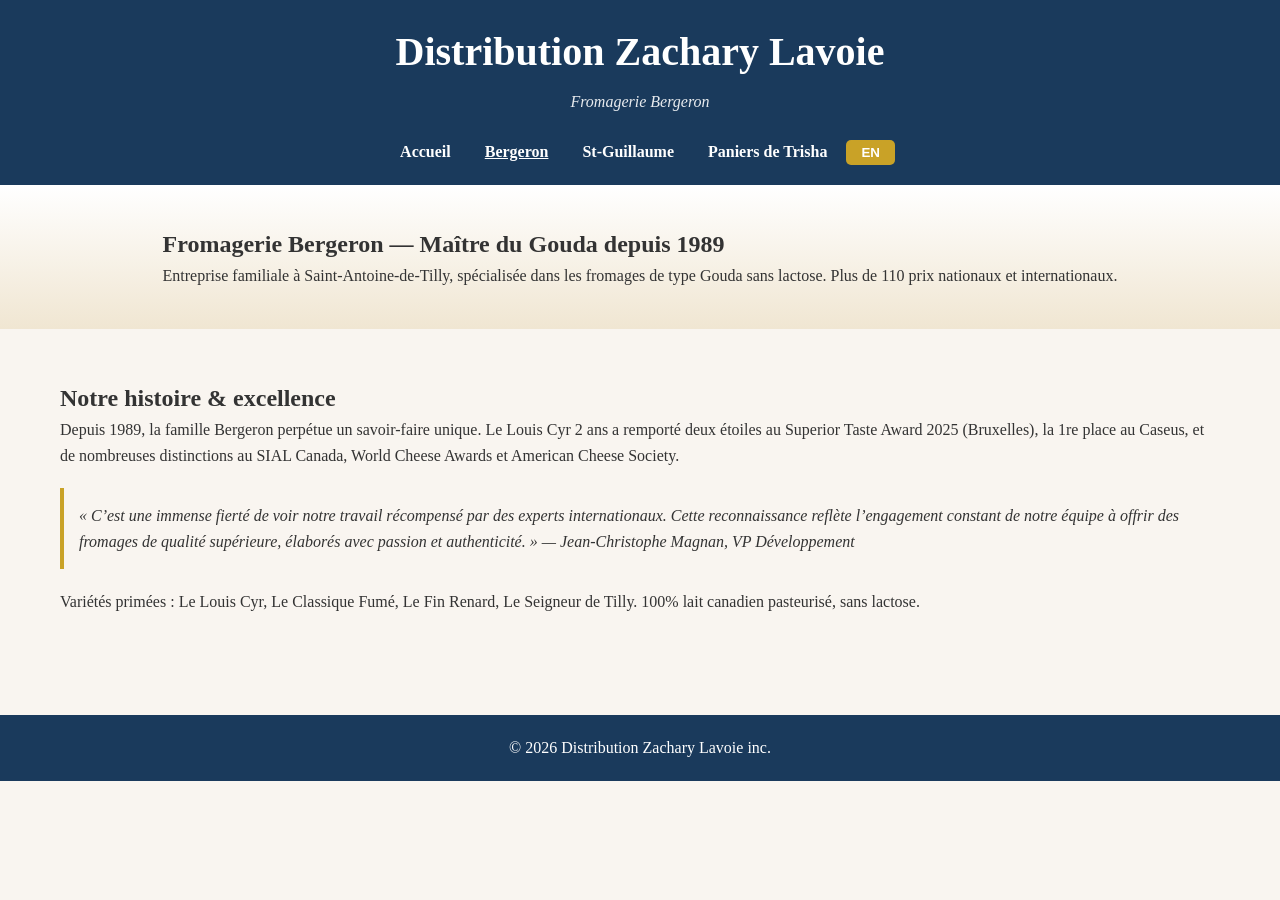
<file: bergeron.html>
<!DOCTYPE html>
<html lang="fr">
<head>
    <meta charset="UTF-8">
    <meta name="viewport" content="width=device-width, initial-scale=1.0">
    <title>Fromagerie Bergeron | Distribution Zachary Lavoie</title>
    <link rel="stylesheet" href="style.css">
</head>
<body>
    <header>
        <div class="container">
            <h1>Distribution Zachary Lavoie</h1>
            <p class="tagline">Fromagerie Bergeron</p>
            <nav>
                <a href="index.html">Accueil</a>
                <a href="bergeron.html" class="active">Bergeron</a>
                <a href="st-guillaume.html">St-Guillaume</a>
                <a href="trisha-gift-baskets.html">Paniers de Trisha</a>
                <button id="lang-toggle" class="lang-btn">EN</button>
            </nav>
        </div>
    </header>

    <section class="hero" style="padding:40px 0;">
        <div class="container">
            <h2 data-fr="Fromagerie Bergeron — Maître du Gouda depuis 1989" data-en="Fromagerie Bergeron — Master of Gouda since 1989">Fromagerie Bergeron — Maître du Gouda depuis 1989</h2>
            <p data-fr="Entreprise familiale à Saint-Antoine-de-Tilly, spécialisée dans les fromages de type Gouda sans lactose. Plus de 110 prix nationaux et internationaux." data-en="Family business in Saint-Antoine-de-Tilly, specializing in lactose-free Gouda-style cheeses. Over 110 national and international awards.">Entreprise familiale à Saint-Antoine-de-Tilly, spécialisée dans les fromages de type Gouda sans lactose. Plus de 110 prix nationaux et internationaux.</p>
        </div>
    </section>

    <section class="about">
        <div class="container">
            <h2 data-fr="Notre histoire & excellence" data-en="Our Story & Excellence">Notre histoire & excellence</h2>
            <p data-fr="Depuis 1989, la famille Bergeron perpétue un savoir-faire unique. Le Louis Cyr 2 ans a remporté deux étoiles au Superior Taste Award 2025 (Bruxelles), la 1re place au Caseus, et de nombreuses distinctions au SIAL Canada, World Cheese Awards et American Cheese Society." data-en="Since 1989, the Bergeron family has carried on unique expertise. Louis Cyr 2-Year earned two stars at the 2025 Superior Taste Award (Brussels), 1st place at Caseus, and many honors at SIAL Canada, World Cheese Awards and the American Cheese Society.">Depuis 1989, la famille Bergeron perpétue un savoir-faire unique. Le Louis Cyr 2 ans a remporté deux étoiles au Superior Taste Award 2025 (Bruxelles), la 1re place au Caseus, et de nombreuses distinctions au SIAL Canada, World Cheese Awards et American Cheese Society.</p>
            
            <blockquote style="font-style:italic; border-left:4px solid #c9a227; padding:15px; margin:20px 0; background:#f9f5f0;">
                « C’est une immense fierté de voir notre travail récompensé par des experts internationaux. Cette reconnaissance reflète l’engagement constant de notre équipe à offrir des fromages de qualité supérieure, élaborés avec passion et authenticité. » — Jean-Christophe Magnan, VP Développement
            </blockquote>

            <p data-fr="Variétés primées : Le Louis Cyr, Le Classique Fumé, Le Fin Renard, Le Seigneur de Tilly. 100% lait canadien pasteurisé, sans lactose." data-en="Award-winning varieties: Louis Cyr, Classique Fumé, Fin Renard, Seigneur de Tilly. 100% Canadian pasteurized milk, lactose-free.">Variétés primées : Le Louis Cyr, Le Classique Fumé, Le Fin Renard, Le Seigneur de Tilly. 100% lait canadien pasteurisé, sans lactose.</p>
        </div>
    </section>

    <footer>
        <div class="container">
            <p>&copy; 2026 Distribution Zachary Lavoie inc.</p>
        </div>
    </footer>
    <script src="script.js"></script>
</body>
</html>
</file>
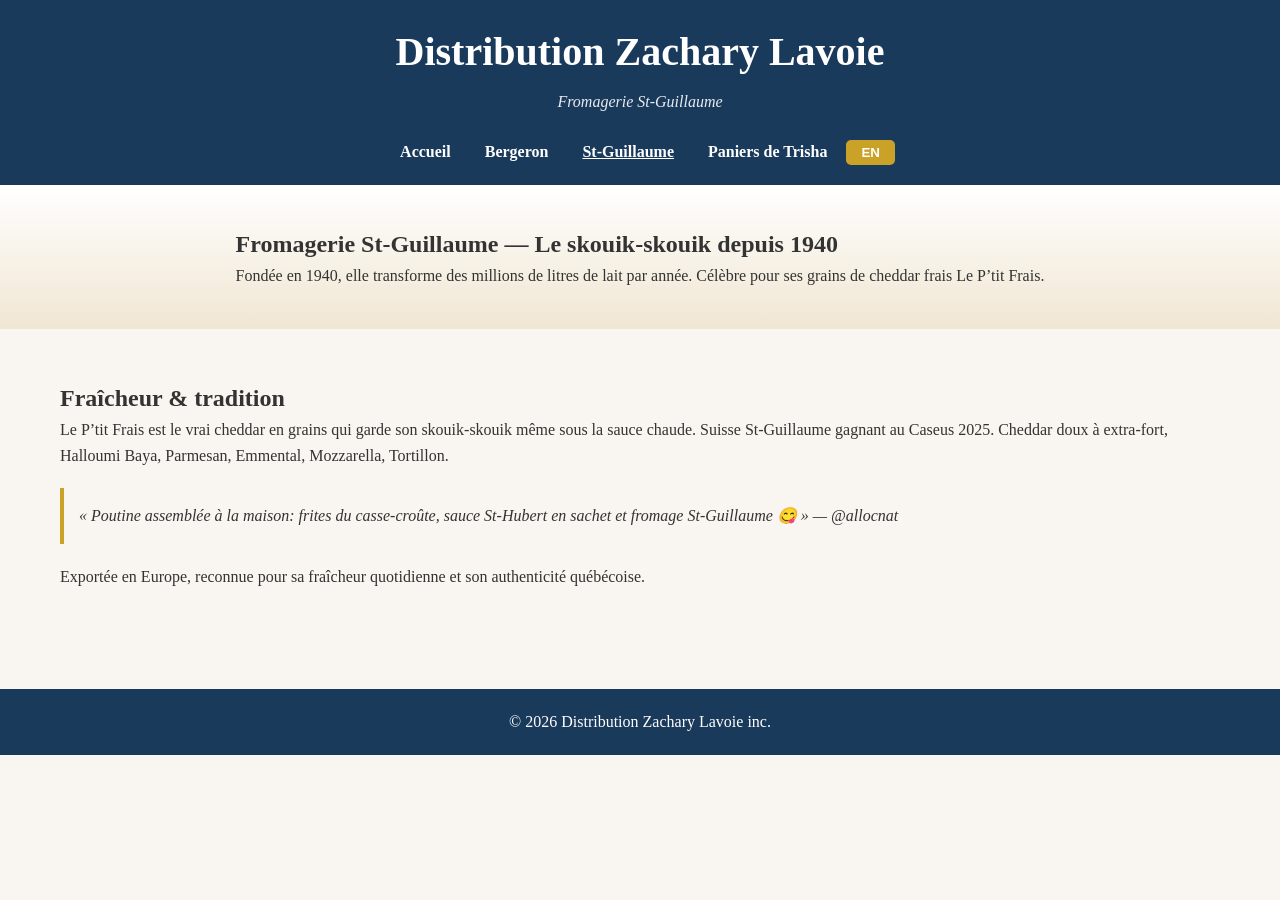
<file: st-guillaume.html>
<!DOCTYPE html>
<html lang="fr">
<head>
    <meta charset="UTF-8">
    <meta name="viewport" content="width=device-width, initial-scale=1.0">
    <title>Fromagerie St-Guillaume | Distribution Zachary Lavoie</title>
    <link rel="stylesheet" href="style.css">
</head>
<body>
    <header>
        <div class="container">
            <h1>Distribution Zachary Lavoie</h1>
            <p class="tagline">Fromagerie St-Guillaume</p>
            <nav>
                <a href="index.html">Accueil</a>
                <a href="bergeron.html">Bergeron</a>
                <a href="st-guillaume.html" class="active">St-Guillaume</a>
                <a href="trisha-gift-baskets.html">Paniers de Trisha</a>
                <button id="lang-toggle" class="lang-btn">EN</button>
            </nav>
        </div>
    </header>

    <section class="hero" style="padding:40px 0;">
        <div class="container">
            <h2 data-fr="Fromagerie St-Guillaume — Le skouik-skouik depuis 1940" data-en="Fromagerie St-Guillaume — The skouik-skouik since 1940">Fromagerie St-Guillaume — Le skouik-skouik depuis 1940</h2>
            <p data-fr="Fondée en 1940, elle transforme des millions de litres de lait par année. Célèbre pour ses grains de cheddar frais Le P’tit Frais." data-en="Founded in 1940, processing millions of litres of milk yearly. Famous for fresh Le P’tit Frais cheddar curds.">Fondée en 1940, elle transforme des millions de litres de lait par année. Célèbre pour ses grains de cheddar frais Le P’tit Frais.</p>
        </div>
    </section>

    <section class="about">
        <div class="container">
            <h2 data-fr="Fraîcheur & tradition" data-en="Freshness & Tradition">Fraîcheur & tradition</h2>
            <p data-fr="Le P’tit Frais est le vrai cheddar en grains qui garde son skouik-skouik même sous la sauce chaude. Suisse St-Guillaume gagnant au Caseus 2025. Cheddar doux à extra-fort, Halloumi Baya, Parmesan, Emmental, Mozzarella, Tortillon." data-en="Le P’tit Frais is real cheddar curds that keep their skouik-skouik even under hot gravy. St-Guillaume Swiss winner at Caseus 2025. Mild to extra-old cheddar, Baya Halloumi, Parmesan, Emmental, Mozzarella, Tortillon.">Le P’tit Frais est le vrai cheddar en grains qui garde son skouik-skouik même sous la sauce chaude. Suisse St-Guillaume gagnant au Caseus 2025. Cheddar doux à extra-fort, Halloumi Baya, Parmesan, Emmental, Mozzarella, Tortillon.</p>
            
            <blockquote style="font-style:italic; border-left:4px solid #c9a227; padding:15px; margin:20px 0; background:#f9f5f0;">
                « Poutine assemblée à la maison: frites du casse-croûte, sauce St-Hubert en sachet et fromage St-Guillaume 😋 » — @allocnat
            </blockquote>

            <p data-fr="Exportée en Europe, reconnue pour sa fraîcheur quotidienne et son authenticité québécoise." data-en="Exported to Europe, recognized for daily freshness and authentic Quebec taste.">Exportée en Europe, reconnue pour sa fraîcheur quotidienne et son authenticité québécoise.</p>
        </div>
    </section>

    <footer>
        <div class="container">
            <p>&copy; 2026 Distribution Zachary Lavoie inc.</p>
        </div>
    </footer>
    <script src="script.js"></script>
</body>
</html>
</file>
<file: style.css>
* {
    margin: 0;
    padding: 0;
    box-sizing: border-box;
}
body {
    font-family: 'Georgia', serif;
    line-height: 1.6;
    color: #333;
    background: #f9f5f0;
}
.container {
    max-width: 1200px;
    margin: 0 auto;
    padding: 0 20px;
}
header {
    background: #1a3a5c;
    color: white;
    padding: 20px 0;
    text-align: center;
}
header h1 {
    font-size: 2.5em;
    margin-bottom: 5px;
}
.tagline {
    font-style: italic;
    opacity: 0.9;
}
nav {
    margin-top: 15px;
}
nav a {
    color: white;
    margin: 0 15px;
    text-decoration: none;
    font-weight: bold;
}
nav a.active, nav a:hover {
    text-decoration: underline;
}
.lang-btn {
    background: #c9a227;
    border: none;
    padding: 5px 15px;
    cursor: pointer;
    border-radius: 5px;
    font-weight: bold;
}
.hero, .trisha-hero {
    padding: 60px 0;
    background: linear-gradient(to bottom, #fff, #f0e6d2);
    display: flex;
    align-items: center;
}
.spokesperson {
    max-width: 400px;
    border-radius: 10px;
    box-shadow: 0 10px 30px rgba(0,0,0,0.2);
}
.zachary {
    float: right;
    margin-left: 30px;
}
.trisha {
    float: left;
    margin-right: 30px;
    max-width: 500px;
}
.hero-text {
    overflow: hidden;
}
.cta {
    display: inline-block;
    background: #c9a227;
    color: white;
    padding: 12px 25px;
    text-decoration: none;
    border-radius: 5px;
    margin-top: 20px;
    font-weight: bold;
}
.about, .store, .contact {
    padding: 50px 0;
}
.cheese-info {
    display: grid;
    grid-template-columns: 1fr 1fr;
    gap: 30px;
    margin: 30px 0;
}
.cheese-card {
    background: white;
    padding: 20px;
    border-radius: 10px;
    box-shadow: 0 5px 15px rgba(0,0,0,0.1);
}
.baskets-grid {
    display: grid;
    grid-template-columns: repeat(auto-fit, minmax(250px, 1fr));
    gap: 30px;
    margin: 30px 0;
}
.basket-card {
    background: white;
    padding: 15px;
    border-radius: 10px;
    text-align: center;
    box-shadow: 0 5px 15px rgba(0,0,0,0.1);
}
.basket-card img {
    width: 100%;
    height: 200px;
    object-fit: cover;
    border-radius: 8px;
}
.price {
    font-size: 1.5em;
    color: #c9a227;
    font-weight: bold;
    margin: 10px 0;
}
.contents {
    text-align: left;
    font-size: 0.9em;
    margin: 10px 0;
}
.add-to-cart, button {
    background: #1a3a5c;
    color: white;
    border: none;
    padding: 10px 20px;
    cursor: pointer;
    border-radius: 5px;
    margin-top: 10px;
}
.mega-section {
    display: flex;
    gap: 30px;
    align-items: center;
    margin: 40px 0;
}
.mega-img {
    max-width: 400px;
    border-radius: 10px;
}
.mega-options {
    display: grid;
    grid-template-columns: repeat(auto-fit, minmax(150px, 1fr));
    gap: 15px;
    flex: 1;
}
.cart-summary {
    background: white;
    padding: 20px;
    border-radius: 10px;
    margin-top: 40px;
    box-shadow: 0 5px 15px rgba(0,0,0,0.1);
}
.modal {
    position: fixed;
    top: 0;
    left: 0;
    width: 100%;
    height: 100%;
    background: rgba(0,0,0,0.5);
    display: flex;
    align-items: center;
    justify-content: center;
    z-index: 1000;
}
.modal-content {
    background: white;
    padding: 30px;
    border-radius: 10px;
    max-width: 500px;
    width: 90%;
}
.hidden {
    display: none !important;
}
footer {
    background: #1a3a5c;
    color: white;
    text-align: center;
    padding: 20px 0;
    margin-top: 50px;
}
/* Chatbot */
.chat-icon {
    position: fixed;
    bottom: 20px;
    right: 20px;
    background: #c9a227;
    color: white;
    width: 60px;
    height: 60px;
    border-radius: 50%;
    display: flex;
    align-items: center;
    justify-content: center;
    font-size: 30px;
    cursor: pointer;
    z-index: 999;
    box-shadow: 0 5px 15px rgba(0,0,0,0.3);
}
.wiggle {
    animation: wiggle 2s infinite;
}
@keyframes wiggle {
    0%, 100% { transform: rotate(0deg) scale(1); }
    25% { transform: rotate(-5deg) scale(1.1); }
    50% { transform: rotate(5deg) scale(1.05); }
    75% { transform: rotate(-3deg) scale(1.15); }
}
.chat-window {
    position: fixed;
    bottom: 90px;
    right: 20px;
    width: 350px;
    height: 450px;
    background: white;
    border-radius: 10px;
    box-shadow: 0 10px 30px rgba(0,0,0,0.3);
    display: flex;
    flex-direction: column;
    z-index: 1000;
}
.chat-header {
    background: #1a3a5c;
    color: white;
    padding: 10px;
    display: flex;
    justify-content: space-between;
    align-items: center;
    border-radius: 10px 10px 0 0;
}
.chat-messages {
    flex: 1;
    padding: 10px;
    overflow-y: auto;
    background: #f9f9f9;
}
.chat-message {
    margin: 5px 0;
    padding: 8px 12px;
    border-radius: 10px;
    max-width: 80%;
}
.bot {
    background: #e6f0ff;
    align-self: flex-start;
}
.user {
    background: #c9a227;
    color: white;
    align-self: flex-end;
    margin-left: auto;
}
.chat-input {
    display: flex;
    padding: 10px;
    border-top: 1px solid #ddd;
}
.chat-input input {
    flex: 1;
    padding: 8px;
    border: 1px solid #ddd;
    border-radius: 5px;
}
.chat-input button {
    margin-left: 5px;
}
form input, form textarea {
    width: 100%;
    padding: 10px;
    margin: 10px 0;
    border: 1px solid #ddd;
    border-radius: 5px;
}
@media (max-width: 768px) {
    .cheese-info, .mega-section {
        grid-template-columns: 1fr;
        flex-direction: column;
    }
    .zachary, .trisha {
        float: none;
        margin: 0 auto 20px;
        display: block;
    }
}

/* Improved mobile layout */
@media (max-width: 768px) {
    header h1 { font-size: 1.8em; }
    nav a { display: inline-block; margin: 5px 8px; }
    .hero, .trisha-hero { flex-direction: column; padding: 30px 0; }
    .spokesperson, .zachary, .trisha { float: none; max-width: 100%; margin: 0 auto 20px; display: block; }
    .hero-text { text-align: center; }
    .cheese-info, .baskets-grid, .mega-section { grid-template-columns: 1fr; }
    .video-section video { max-width: 100%; }
    section { overflow-x: hidden; }
}
.slideshow-controls { margin: 10px 0; }
.slideshow-controls button { margin: 5px; padding: 8px 12px; }
.image-bank { display: flex; gap: 10px; flex-wrap: wrap; margin: 10px 0; }
.image-bank img { width: 80px; height: 80px; object-fit: cover; border: 2px solid #ccc; cursor: pointer; border-radius: 4px; }
.image-bank img.active { border-color: #c9a227; }
</file>
